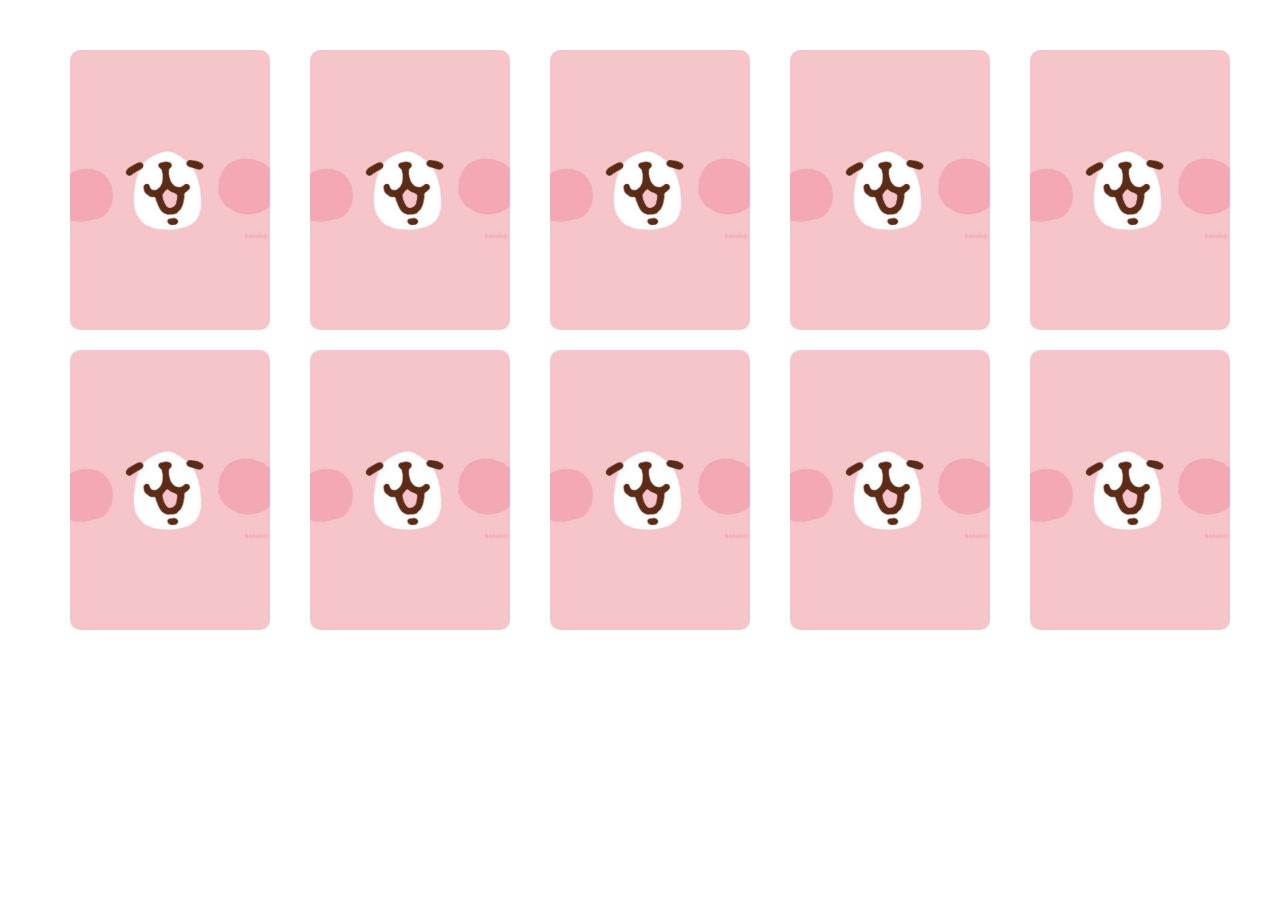
<file: 翻牌遊戲/flip-card.html>
<!DOCTYPE html>
<html lang="">
  <head>
    <meta charset="UTF-8" />
    <title>翻牌遊戲</title>
  </head>
  <style>
    body {
      margin: 50px;
    }

    .container {
      width: 1200px;
      margin: auto;
      /*perspective:1000px;*/
      /*perspective:1000px;*/
    }

    .box img {
      width: 300px;
    }

    .card {
      position: relative;
      transform-style: preserve-3d;
      float: left;
      margin: 0 20px 20px;
      width: 200px;
      height: 280px;
      /*height:400px;*/
    }

    .card.active {
      transform: rotateY(180deg);
      -webkit-transform: rotateY(180deg);
    }

    .card img {
      width: 100%;
      height: 100%;
      object-fit: cover;
      position: absolute;
      left: 0;
      top: 0;
      display: block;
      -webkit-backface-visibility: hidden;
      backface-visibility: hidden;
      border-radius: 10px;
      overflow: hidden;
    }

    .front {
      transform: rotateY(180deg);
      -webkit-transform: rotateY(180deg);
    }

    .transition {
      transition: all 0.5s;
      -webkit-transition: all 0.5s;
    }

    .box:hover {
      transform: rotateY(180deg);
      -webkit-transform: rotateY(180deg);
    }
  </style>

  <body>
    <div class="container">
      <div class="card transition">
        <div class="card_wrap">
          <img class="back" src="images/card.jpg" />
          <img class="front" src="images/d.jpg" alt="" />
        </div>
      </div>
      <div class="card transition">
        <div class="card_wrap">
          <img class="back" src="images/card.jpg" />
          <img class="front" src="images/a.jpeg" alt="" />
        </div>
      </div>
      <div class="card transition">
        <div class="card_wrap">
          <img class="back" src="images/card.jpg" />
          <img class="front" src="images/b.jpg" alt="" />
        </div>
      </div>
      <div class="card transition">
        <div class="card_wrap">
          <img class="back" src="images/card.jpg" />
          <img class="front" src="images/b.jpg" alt="" />
        </div>
      </div>
      <div class="card transition">
        <div class="card_wrap">
          <img class="back" src="images/card.jpg" />
          <img class="front" src="images/c.jpg" alt="" />
        </div>
      </div>
      <div class="card transition">
        <div class="card_wrap">
          <img class="back" src="images/card.jpg" />
          <img class="front" src="images/e.jpg" alt="" />
        </div>
      </div>
      <div class="card transition">
        <div class="card_wrap">
          <img class="back" src="images/card.jpg" />
          <img class="front" src="images/a.jpeg" alt="" />
        </div>
      </div>
      <div class="card transition">
        <div class="card_wrap">
          <img class="back" src="images/card.jpg" />
          <img class="front" src="images/d.jpg" alt="" />
        </div>
      </div>
      <div class="card transition">
        <div class="card_wrap">
          <img class="back" src="images/card.jpg" />
          <img class="front" src="images/c.jpg" alt="" />
        </div>
      </div>
      <div class="card transition">
        <div class="card_wrap">
          <img class="back" src="images/card.jpg" />
          <img class="front" src="images/e.jpg" alt="" />
        </div>
      </div>
    </div>
    <script
      src="https://code.jquery.com/jquery-3.3.1.slim.min.js"
      integrity="sha384-q8i/X+965DzO0rT7abK41JStQIAqVgRVzpbzo5smXKp4YfRvH+8abtTE1Pi6jizo"
      crossorigin="anonymous"
    ></script>
    <script
      src="https://cdnjs.cloudflare.com/ajax/libs/popper.js/1.14.7/umd/popper.min.js"
      integrity="sha384-UO2eT0CpHqdSJQ6hJty5KVphtPhzWj9WO1clHTMGa3JDZwrnQq4sF86dIHNDz0W1"
      crossorigin="anonymous"
    ></script>
    <script
      src="https://stackpath.bootstrapcdn.com/bootstrap/4.3.1/js/bootstrap.min.js"
      integrity="sha384-JjSmVgyd0p3pXB1rRibZUAYoIIy6OrQ6VrjIEaFf/nJGzIxFDsf4x0xIM+B07jRM"
      crossorigin="anonymous"
    ></script>
    <script>
      let pairCount = $(".card").length / 2;
      let pair = [];
      let goal = [];
      function disablePaired() {
        for (i = 0; i < pairCount; i++) {
          let paired = goal[i];
          // console.log(paired)
          $('[src="' + paired + '"]')
            .parentsUntil("container")
            .off("clink");
        }
      }

      $(".card").click(function () {
        var name = $(this).find(".front").attr("src");
        // // 判斷有沒有被翻牌
        if ($(this).hasClass("active")) {
          if (goal.indexOf(name) == -1) {
            pair.pop(name);
          }
        } else {
          $(this).addClass("active");
          //針對選取的兩張牌進行配對的判斷
          if (pair.length < 2) {
            pair.push(name);
          }
          if (pair.length == 2) {
            if (pair[0] != pair[1]) {
              setTimeout(function () {
                for (var i = 0; i < 2; i++) {
                  let imgSrc = pair[i];
                  // console.log(imgSrc)
                  $('[src="' + imgSrc + '"]')
                    .parentsUntil("container")
                    .removeClass("active");
                }
                pair = [];
              }, 500);
              // setTimeout('remove()',800)
            } else {
              if (goal.indexOf(name) == -1) {
                goal.push(name);
              }
              pair = [];
            }
          }

          if (goal.length == pairCount) {
            setTimeout('alert("你贏了!")', 500);
          }
        }

        console.log("pair: " + pair);
        console.log("goal: " + goal);

        //已經確認配對的卡牌必須被設定為不能再被點擊
        // for (i=0;i<pairCount;i++){
        //   let paired = goal[i];
        //   // console.log(paired)
        //   $('[src="' + paired + '"]').parentsUntil("container").off("clink")
        // }
      });
    </script>
  </body>
</html>
</file>
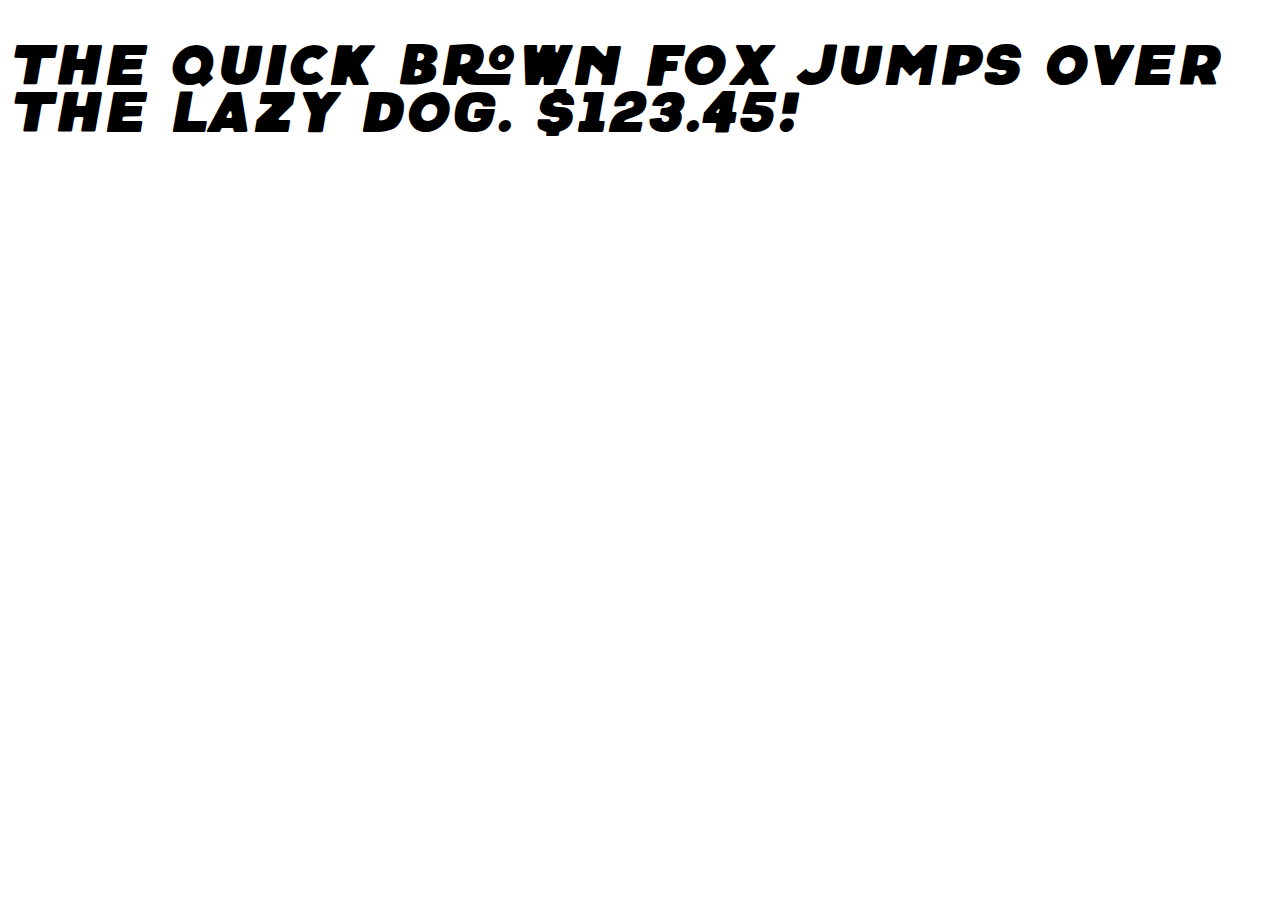
<file: font/Neretto Sans Round/NerettoSans-ObliqueRound.html>
<!DOCTYPE html PUBLIC "-//W3C//DTD XHTML 1.0 Strict//EN" "http://www.w3.org/TR/xhtml1/DTD/xhtml1-strict.dtd">
<html lang="en" xml:lang="en" xmlns="http://www.w3.org/1999/xhtml">
<head>
<meta content="text/html; charset=utf-8" http-equiv="content-type"/>
<meta content="en-us" http-equiv="Content-Language"/>
<title>Neretto Sans Oblique Round - Web Font Specimen</title>
<link rel="stylesheet" type="text/css" media="screen" href="NerettoSans-ObliqueRound.css" />
<style type="text/css" media="screen">
body { font-size: 42px; font-family: "NerettoSansRound", Georgia; }
</style>
</head>
<body>
<p contenteditable="true"><em>The quick brown fox jumps over the lazy dog. $123.45!</em></p>
</body>
</html>
</file>
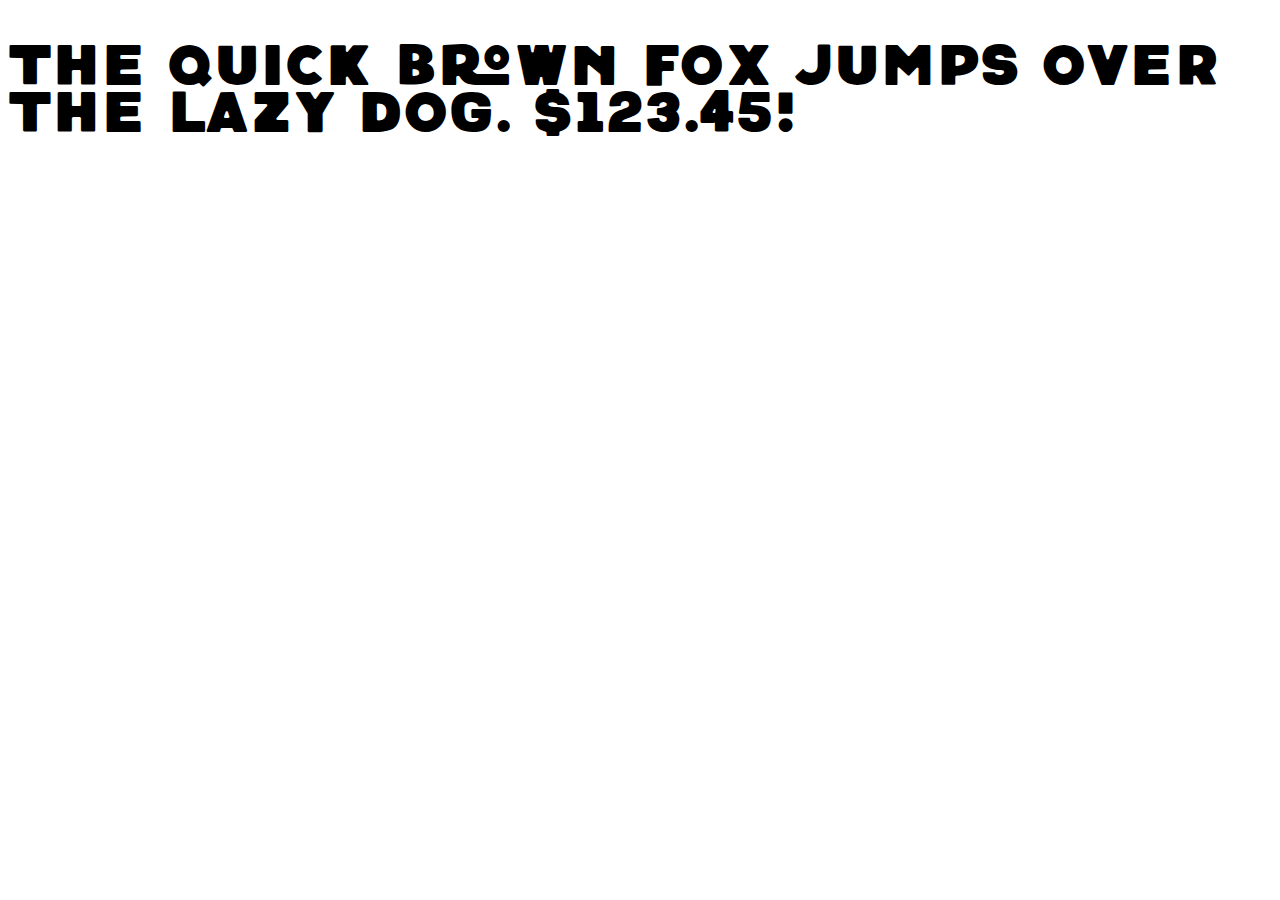
<file: font/Neretto Sans Round/NerettoSans-Round.html>
<!DOCTYPE html PUBLIC "-//W3C//DTD XHTML 1.0 Strict//EN" "http://www.w3.org/TR/xhtml1/DTD/xhtml1-strict.dtd">
<html lang="en" xml:lang="en" xmlns="http://www.w3.org/1999/xhtml">
<head>
<meta content="text/html; charset=utf-8" http-equiv="content-type"/>
<meta content="en-us" http-equiv="Content-Language"/>
<title>Neretto Sans Round - Web Font Specimen</title>
<link rel="stylesheet" type="text/css" media="screen" href="NerettoSans-Round.css" />
<style type="text/css" media="screen">
body { font-size: 42px; font-family: "NerettoSansRound", Georgia; }
</style>
</head>
<body>
<p contenteditable="true">The quick brown fox jumps over the lazy dog. $123.45!</p>
</body>
</html>
</file>
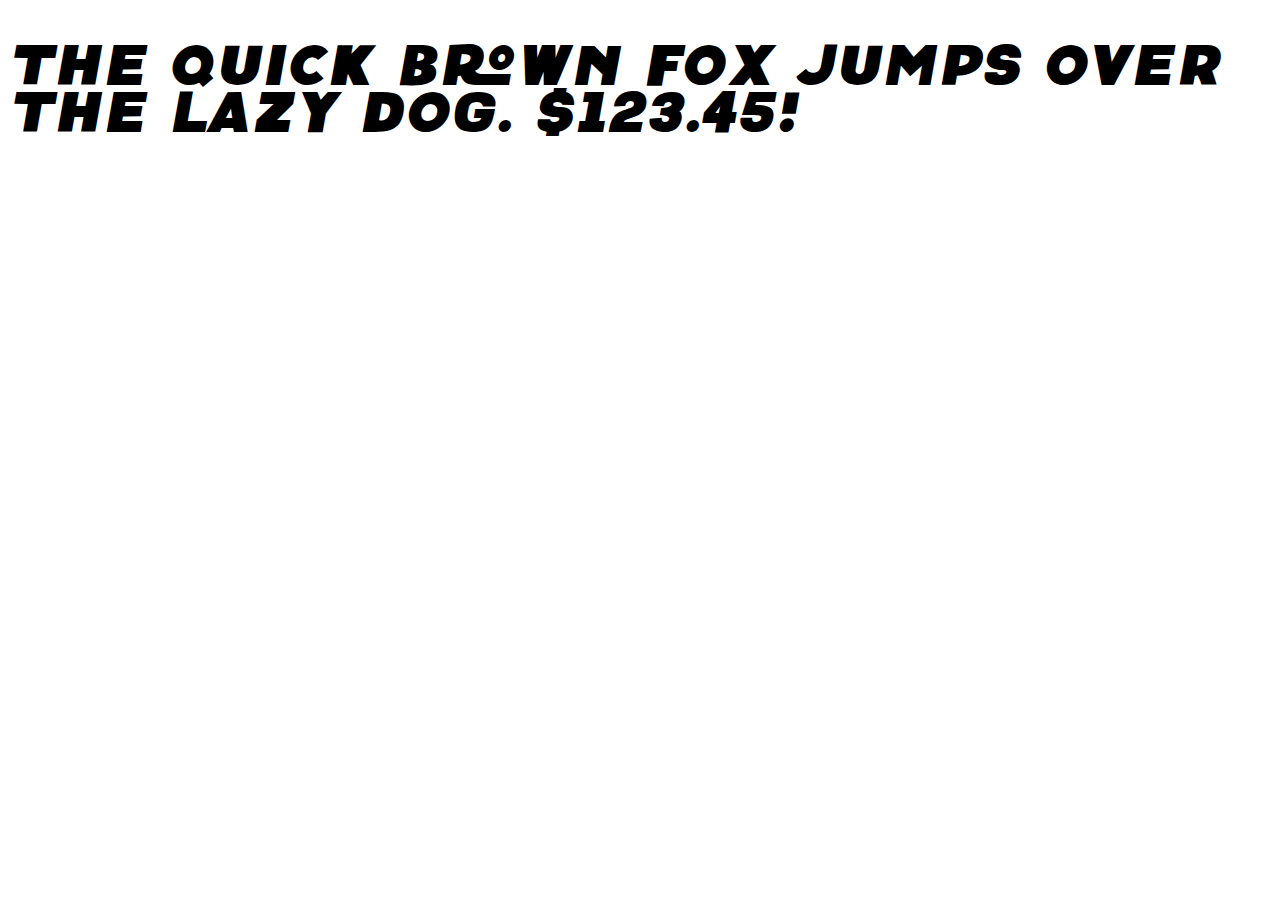
<file: font/Neretto Sans/NerettoSans-Oblique.html>
<!DOCTYPE html PUBLIC "-//W3C//DTD XHTML 1.0 Strict//EN" "http://www.w3.org/TR/xhtml1/DTD/xhtml1-strict.dtd">
<html lang="en" xml:lang="en" xmlns="http://www.w3.org/1999/xhtml">
<head>
<meta content="text/html; charset=utf-8" http-equiv="content-type"/>
<meta content="en-us" http-equiv="Content-Language"/>
<title>Neretto Sans Oblique - Web Font Specimen</title>
<link rel="stylesheet" type="text/css" media="screen" href="NerettoSans-Oblique.css" />
<style type="text/css" media="screen">
body { font-size: 42px; font-family: "NerettoSans", Georgia; }
</style>
</head>
<body>
<p contenteditable="true"><em>The quick brown fox jumps over the lazy dog. $123.45!</em></p>
</body>
</html>
</file>
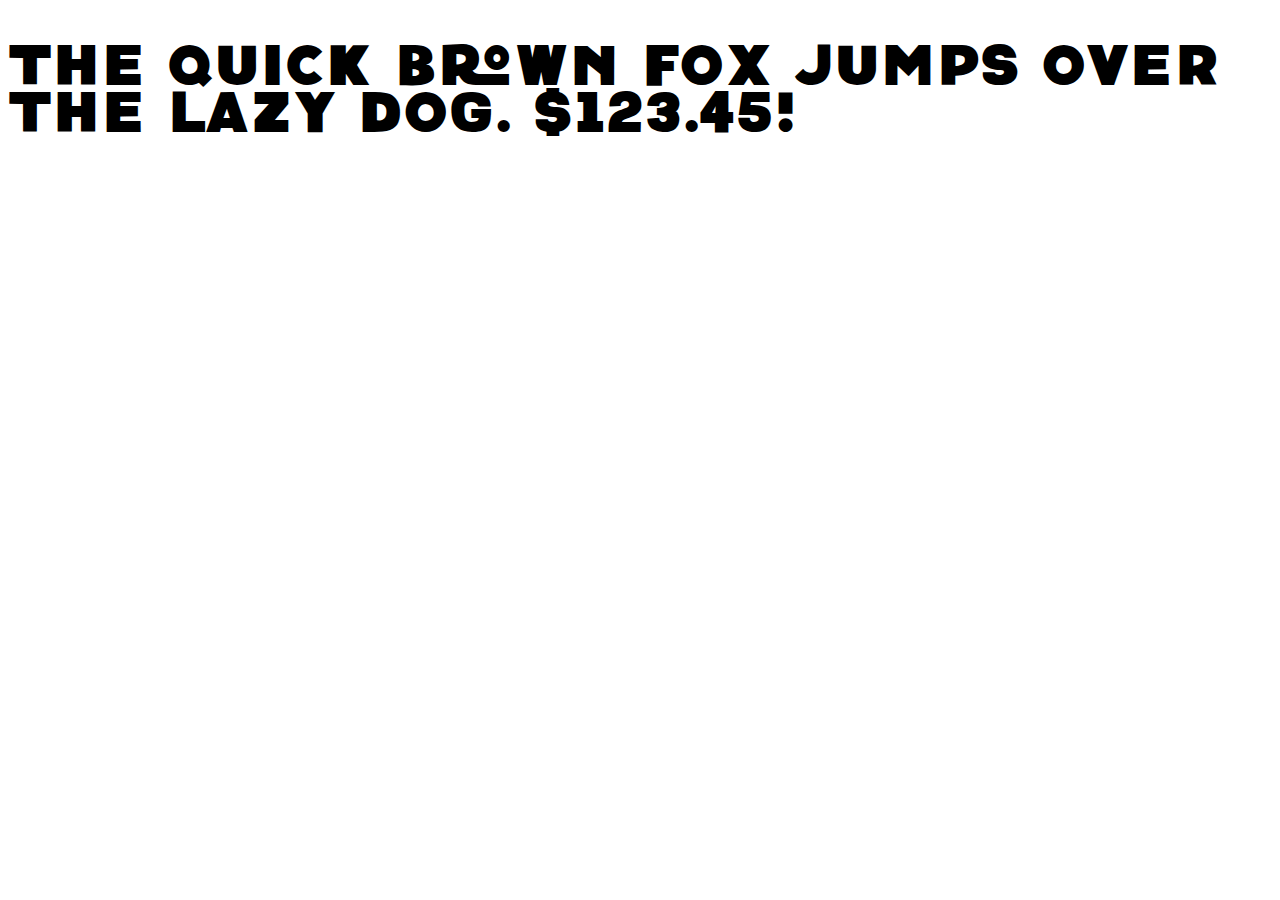
<file: font/Neretto Sans/NerettoSans-Regular.html>
<!DOCTYPE html PUBLIC "-//W3C//DTD XHTML 1.0 Strict//EN" "http://www.w3.org/TR/xhtml1/DTD/xhtml1-strict.dtd">
<html lang="en" xml:lang="en" xmlns="http://www.w3.org/1999/xhtml">
<head>
<meta content="text/html; charset=utf-8" http-equiv="content-type"/>
<meta content="en-us" http-equiv="Content-Language"/>
<title>Neretto Sans Regular - Web Font Specimen</title>
<link rel="stylesheet" type="text/css" media="screen" href="NerettoSans-Regular.css" />
<style type="text/css" media="screen">
body { font-size: 42px; font-family: "NerettoSans", Georgia; }
</style>
</head>
<body>
<p contenteditable="true">The quick brown fox jumps over the lazy dog. $123.45!</p>
</body>
</html>
</file>
<file: font/Neretto Sans Round/NerettoSans-ObliqueRound.css>
/* Webfont: NerettoSans-ObliqueRound */@font-face {
    font-family: 'NerettoSansRound';
    src: url('NerettoSans-ObliqueRound.eot'); /* IE9 Compat Modes */
    src: url('NerettoSans-ObliqueRound.eot?#iefix') format('embedded-opentype'), /* IE6-IE8 */
         url('NerettoSans-ObliqueRound.woff') format('woff'), /* Modern Browsers */
         url('NerettoSans-ObliqueRound.ttf') format('truetype'), /* Safari, Android, iOS */
         url('NerettoSans-ObliqueRound.svg#NerettoSans-ObliqueRound') format('svg'); /* Legacy iOS */
    font-style: italic;
    font-weight: normal;
    text-rendering: optimizeLegibility;
}
</file>
<file: font/Neretto Sans Round/NerettoSans-Round.css>
/* Webfont: NerettoSans-Round */@font-face {
    font-family: 'NerettoSansRound';
    src: url('NerettoSans-Round.eot'); /* IE9 Compat Modes */
    src: url('NerettoSans-Round.eot?#iefix') format('embedded-opentype'), /* IE6-IE8 */
         url('NerettoSans-Round.woff') format('woff'), /* Modern Browsers */
         url('NerettoSans-Round.ttf') format('truetype'), /* Safari, Android, iOS */
         url('NerettoSans-Round.svg#NerettoSans-Round') format('svg'); /* Legacy iOS */
    font-style: normal;
    font-weight: normal;
    text-rendering: optimizeLegibility;
}
</file>
<file: font/Neretto Sans/NerettoSans-Oblique.css>
/* Webfont: NerettoSans-Oblique */@font-face {
    font-family: 'NerettoSans';
    src: url('NerettoSans-Oblique.eot'); /* IE9 Compat Modes */
    src: url('NerettoSans-Oblique.eot?#iefix') format('embedded-opentype'), /* IE6-IE8 */
         url('NerettoSans-Oblique.woff') format('woff'), /* Modern Browsers */
         url('NerettoSans-Oblique.ttf') format('truetype'), /* Safari, Android, iOS */
         url('NerettoSans-Oblique.svg#NerettoSans-Oblique') format('svg'); /* Legacy iOS */
    font-style: italic;
    font-weight: normal;
    text-rendering: optimizeLegibility;
}
</file>
<file: font/Neretto Sans/NerettoSans-Regular.css>
/* Webfont: NerettoSans-Regular */@font-face {
    font-family: 'NerettoSans';
    src: url('NerettoSans-Regular.eot'); /* IE9 Compat Modes */
    src: url('NerettoSans-Regular.eot?#iefix') format('embedded-opentype'), /* IE6-IE8 */
         url('NerettoSans-Regular.woff') format('woff'), /* Modern Browsers */
         url('NerettoSans-Regular.ttf') format('truetype'), /* Safari, Android, iOS */
         url('NerettoSans-Regular.svg#NerettoSans-Regular') format('svg'); /* Legacy iOS */
    font-style: normal;
    font-weight: normal;
    text-rendering: optimizeLegibility;
}
</file>
